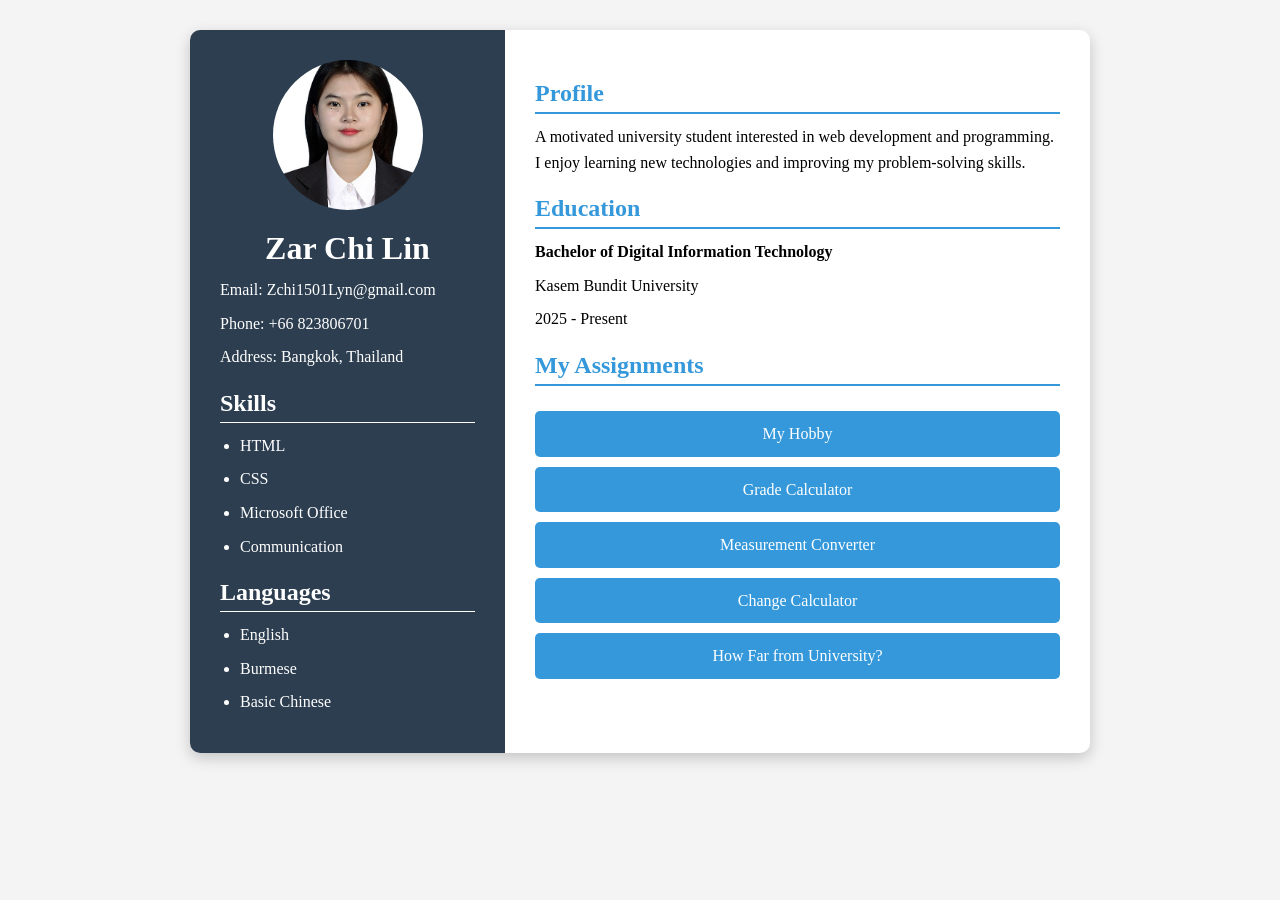
<file: index.html>
<!DOCTYPE html><html lang="en"><head><meta charset="UTF-8"><meta name="viewport" content="width=device-width,initial-scale=1"><title>My Resume</title><link rel="stylesheet" href="style.css"></head><body>
<div class="resume"><div class="left"><img src="JPG.jpg" alt="Profile Photo"><h1>Zar Chi Lin</h1><p>Email: Zchi1501Lyn@gmail.com</p><p>Phone: +66 823806701</p><p>Address: Bangkok, Thailand</p><h2>Skills</h2><ul><li>HTML</li><li>CSS</li><li>Microsoft Office</li><li>Communication</li></ul><h2>Languages</h2><ul><li>English</li><li>Burmese</li><li>Basic Chinese</li></ul></div>
<div class="right"><h2>Profile</h2><p>A motivated university student interested in web development and programming. I enjoy learning new technologies and improving my problem-solving skills.</p><h2>Education</h2><p><strong>Bachelor of Digital Information Technology</strong></p><p>Kasem Bundit University</p><p>2025 - Present</p><h2>My Assignments</h2><ul class="menu"><li><a href="hobby.html">My Hobby</a></li><li><a href="grade.html">Grade Calculator</a></li><li><a href="converter.html">Measurement Converter</a></li><li><a href="calculator.html">Change Calculator</a></li><li><a href="distance.html">How Far from University?</a></li></ul></div></div></body></html>
<!-- redeploy -->
<link rel="manifest" href="manifest.json">
<script>if('serviceWorker' in navigator){navigator.serviceWorker.register('service-worker.js');}</script>
</file>
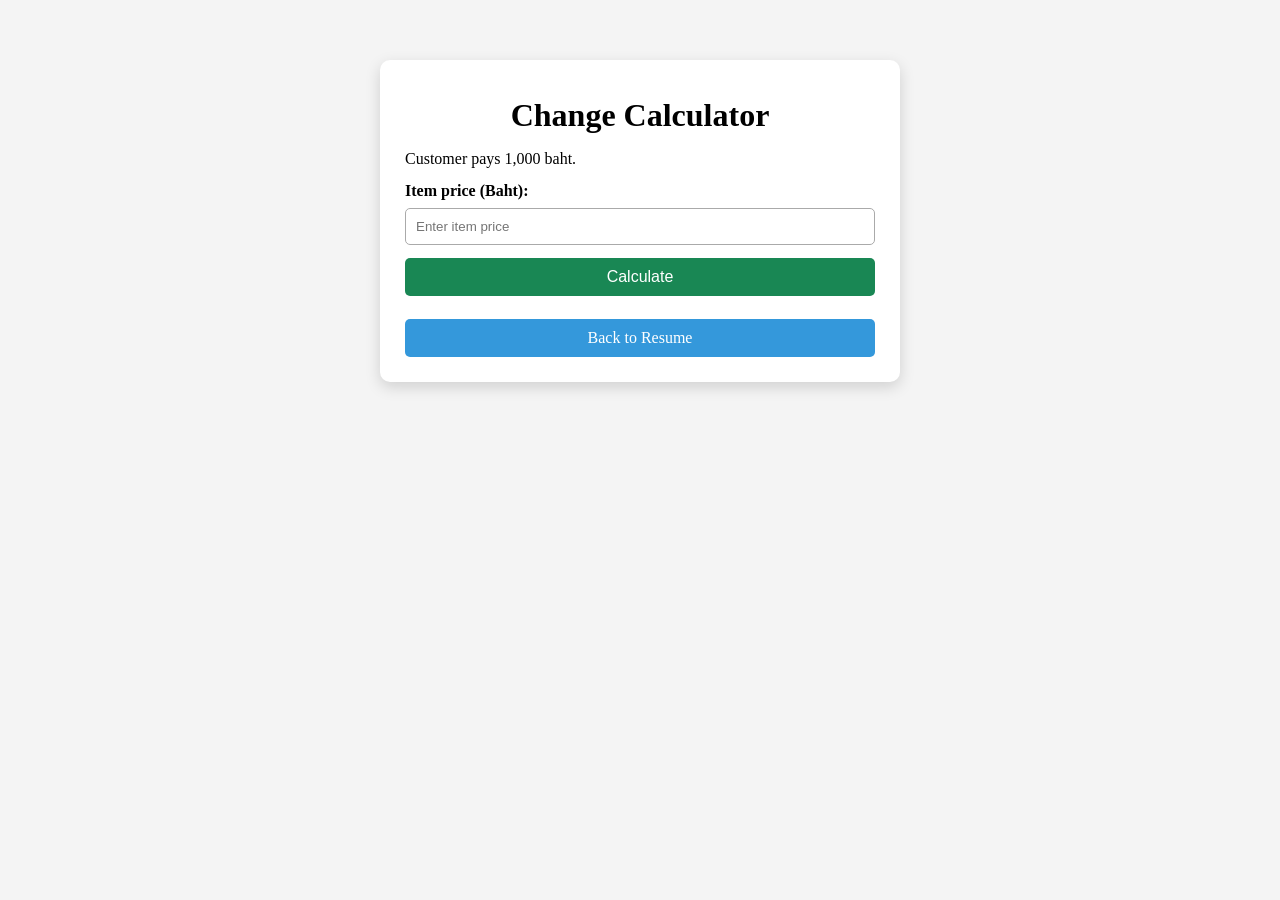
<file: calculator.html>
<!DOCTYPE html><html lang="en"><head><meta charset="UTF-8"><meta name="viewport" content="width=device-width,initial-scale=1"><title>Change Calculator</title><link rel="stylesheet" href="style.css"></head><body><div class="card"><h1>Change Calculator</h1><p>Customer pays 1,000 baht.</p><label for="price">Item price (Baht):</label><input type="number" id="price" min="0" max="1000" placeholder="Enter item price"><button onclick="calculateChange()">Calculate</button><div id="result" class="result"></div><a class="back" href="resume.html">Back to Resume</a></div><script>
function calculateChange(){const input=document.getElementById('price'),out=document.getElementById('result'),paid=1000;if(input.value.trim()===''||!Number.isFinite(input.valueAsNumber)||input.valueAsNumber<0){out.className='result error';out.textContent='Please enter a valid price.';return}if(input.valueAsNumber>paid){out.className='result error';out.textContent='Customer does not have enough money.';return}let change=paid-input.valueAsNumber,remaining=Math.round(change),lines=[];for(const value of [1000,500,100,50,20,10,5,2,1]){const count=Math.floor(remaining/value);remaining%=value;if(count)lines.push(value+' baht: '+count)}out.className='result';out.innerHTML='<h3>Change: '+change.toFixed(2)+' Baht</h3>'+lines.join('<br>')}
</script></body></html>
</file>
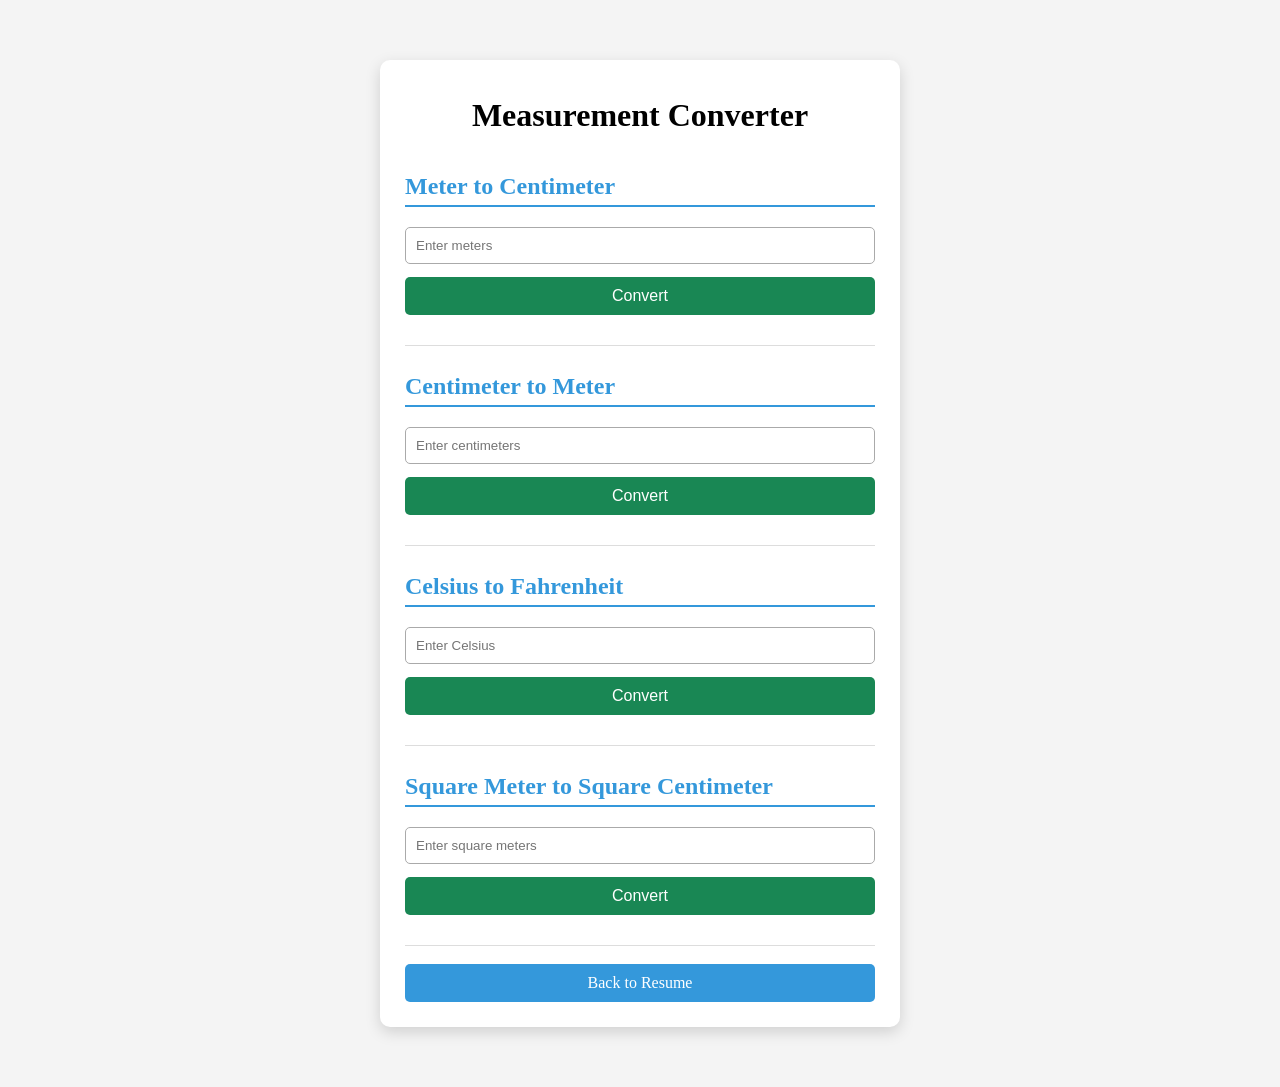
<file: converter.html>
<!DOCTYPE html><html lang="en"><head><meta charset="UTF-8"><meta name="viewport" content="width=device-width,initial-scale=1"><title>Measurement Converter</title><link rel="stylesheet" href="style.css"></head><body><div class="card"><h1>Measurement Converter</h1>
<div class="group"><h2>Meter to Centimeter</h2><input type="number" id="meter" placeholder="Enter meters"><button onclick="convert('meter',100,' cm','lengthResult')">Convert</button><p id="lengthResult" class="result"></p></div>
<div class="group"><h2>Centimeter to Meter</h2><input type="number" id="cm" placeholder="Enter centimeters"><button onclick="convert('cm',.01,' m','heightResult')">Convert</button><p id="heightResult" class="result"></p></div>
<div class="group"><h2>Celsius to Fahrenheit</h2><input type="number" id="celsius" placeholder="Enter Celsius"><button onclick="temperature()">Convert</button><p id="tempResult" class="result"></p></div>
<div class="group"><h2>Square Meter to Square Centimeter</h2><input type="number" id="area" placeholder="Enter square meters"><button onclick="convert('area',10000,' cm²','areaResult')">Convert</button><p id="areaResult" class="result"></p></div><a class="back" href="resume.html">Back to Resume</a></div><script>
function getNumber(id,resultId){const input=document.getElementById(id),out=document.getElementById(resultId);if(input.value.trim()===''||!Number.isFinite(input.valueAsNumber)){out.className='result error';out.textContent='Please enter a valid number.';return null}if(input.valueAsNumber<0&&id!=='celsius'){out.className='result error';out.textContent='Please enter zero or a positive number.';return null}out.className='result';return input.valueAsNumber}
function convert(id,multiplier,unit,resultId){const n=getNumber(id,resultId);if(n!==null)document.getElementById(resultId).textContent=(n*multiplier)+unit}
function temperature(){const c=getNumber('celsius','tempResult');if(c!==null)document.getElementById('tempResult').textContent=((c*9/5)+32)+' °F'}
</script></body></html>
</file>
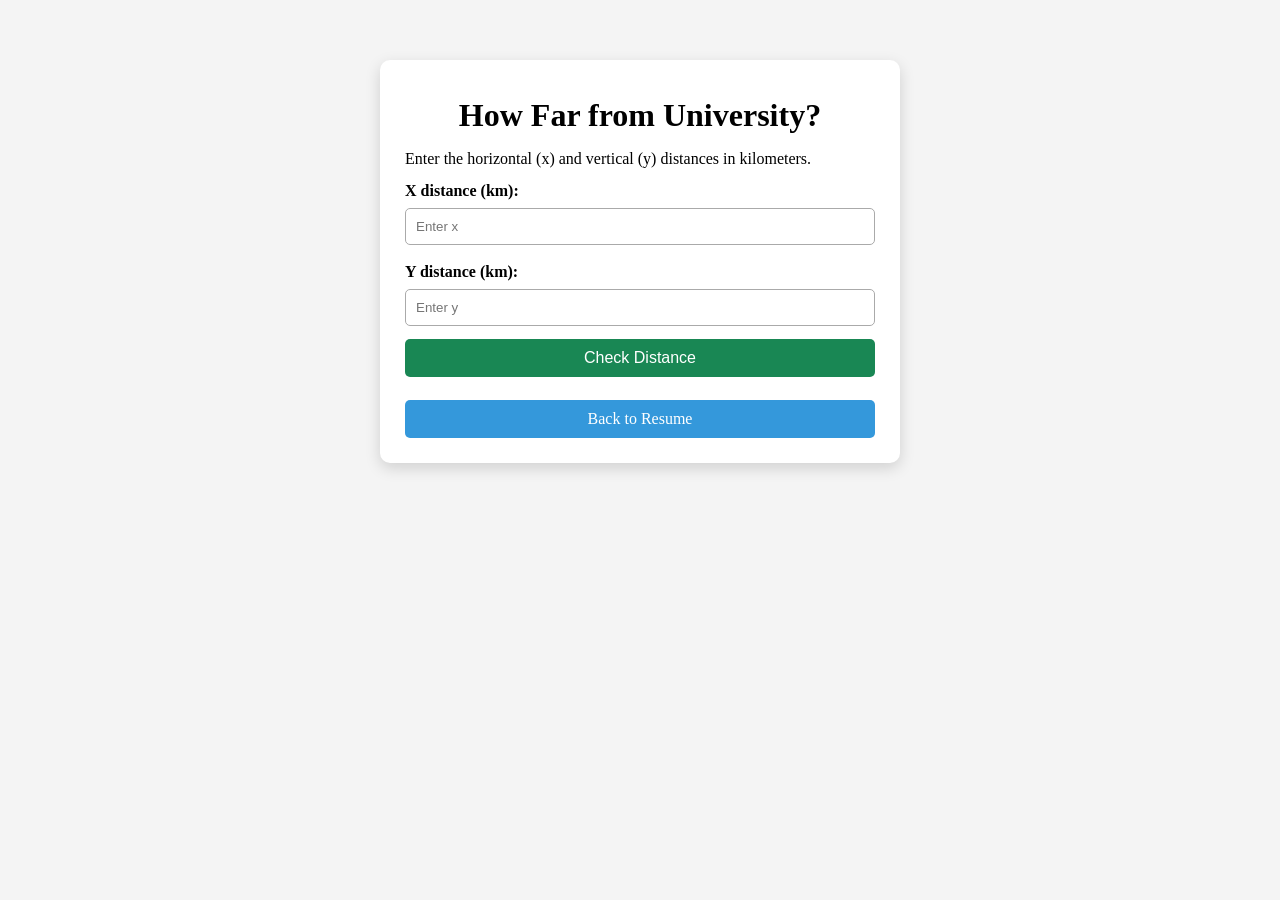
<file: distance.html>
<!DOCTYPE html><html lang="en"><head><meta charset="UTF-8"><meta name="viewport" content="width=device-width,initial-scale=1"><title>Distance from University</title><link rel="stylesheet" href="style.css"></head><body><div class="card"><h1>How Far from University?</h1><p>Enter the horizontal (x) and vertical (y) distances in kilometers.</p><label for="x">X distance (km):</label><input type="number" id="x" min="0" placeholder="Enter x"><label for="y">Y distance (km):</label><input type="number" id="y" min="0" placeholder="Enter y"><button onclick="checkDistance()">Check Distance</button><p id="result" class="result"></p><a class="back" href="resume.html">Back to Resume</a></div><script>
function checkDistance(){const x=document.getElementById('x'),y=document.getElementById('y'),out=document.getElementById('result');if(x.value.trim()===''||y.value.trim()===''||!Number.isFinite(x.valueAsNumber)||!Number.isFinite(y.valueAsNumber)||x.valueAsNumber<0||y.valueAsNumber<0){out.className='result error';out.textContent='Please enter valid positive numbers for x and y.';return}const distance=Math.sqrt(x.valueAsNumber**2+y.valueAsNumber**2);out.className='result';out.textContent='You live '+distance.toFixed(2)+' km from the university.'}
</script></body></html>
</file>
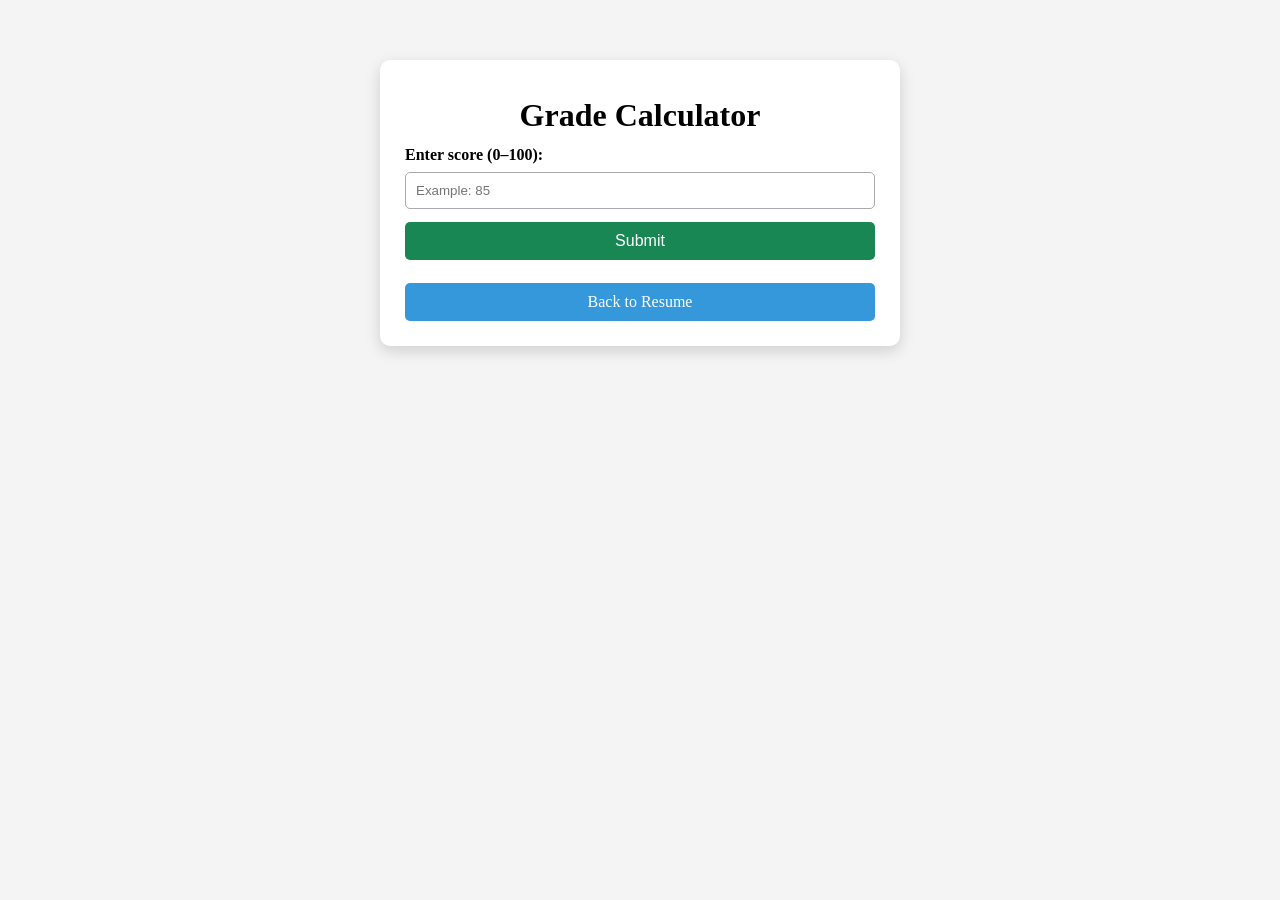
<file: grade.html>
<!DOCTYPE html><html lang="en"><head><meta charset="UTF-8"><meta name="viewport" content="width=device-width,initial-scale=1"><title>Grade Calculator</title><link rel="stylesheet" href="style.css"></head><body><div class="card"><h1>Grade Calculator</h1><label for="score">Enter score (0–100):</label><input type="number" id="score" min="0" max="100" placeholder="Example: 85"><button onclick="calculateGrade()">Submit</button><p id="result" class="result"></p><a class="back" href="resume.html">Back to Resume</a></div><script>
function calculateGrade(){const box=document.getElementById('score'),out=document.getElementById('result');if(box.value.trim()===''||!Number.isFinite(box.valueAsNumber)||box.valueAsNumber<0||box.valueAsNumber>100){out.className='result error';out.textContent='Please enter a score from 0 to 100.';return}const s=box.valueAsNumber;const grade=s>=80?'A':s>=70?'B':s>=60?'C':s>=50?'D':'F';out.className='result';out.textContent='You got a '+grade+'.'}
</script></body></html>
</file>
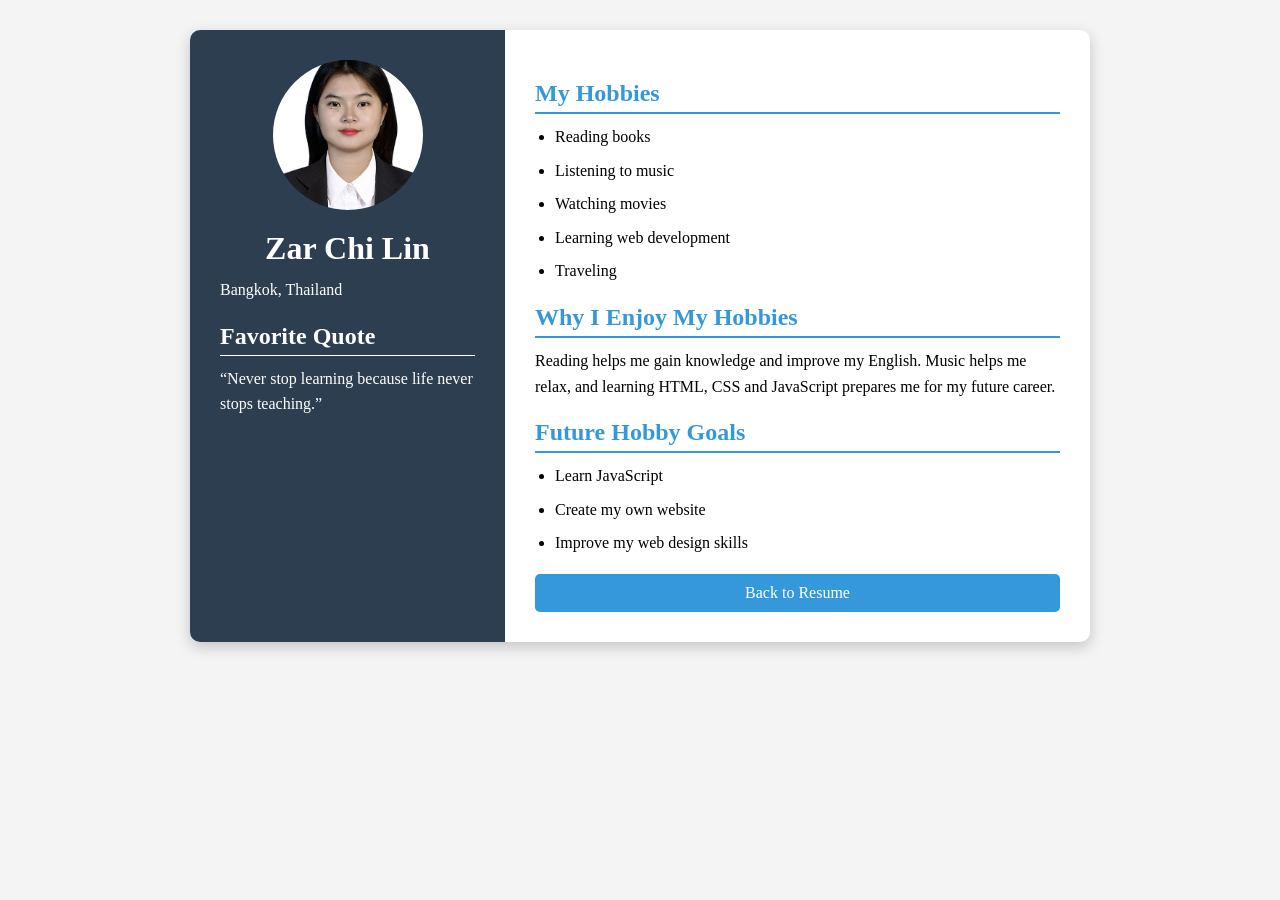
<file: hobby.html>
<!DOCTYPE html><html lang="en"><head><meta charset="UTF-8"><meta name="viewport" content="width=device-width,initial-scale=1"><title>My Hobby</title><link rel="stylesheet" href="style.css"></head><body><div class="resume"><div class="left"><img src="JPG.jpg" alt="Profile Photo"><h1>Zar Chi Lin</h1><p>Bangkok, Thailand</p><h2>Favorite Quote</h2><p>“Never stop learning because life never stops teaching.”</p></div><div class="right"><h2>My Hobbies</h2><ul><li>Reading books</li><li>Listening to music</li><li>Watching movies</li><li>Learning web development</li><li>Traveling</li></ul><h2>Why I Enjoy My Hobbies</h2><p>Reading helps me gain knowledge and improve my English. Music helps me relax, and learning HTML, CSS and JavaScript prepares me for my future career.</p><h2>Future Hobby Goals</h2><ul><li>Learn JavaScript</li><li>Create my own website</li><li>Improve my web design skills</li></ul><a class="back" href="resume.html">Back to Resume</a></div></div></body></html>
</file>
<file: style.css>
*{margin:0;padding:0;box-sizing:border-box}
body{font-family:'Times New Roman',serif;background:#f4f4f4;padding:30px}
.resume{max-width:900px;margin:auto;background:white;border-radius:10px;overflow:hidden;display:flex;box-shadow:0 5px 15px rgba(0,0,0,.2)}
.left{width:35%;background:#2c3e50;color:white;padding:30px}.right{width:65%;padding:30px}
img{width:150px;height:150px;object-fit:cover;border-radius:50%;display:block;margin:0 auto 20px}
h1{text-align:center;margin-bottom:10px}h2{color:#3498db;margin:20px 0 10px;border-bottom:2px solid #3498db;padding-bottom:5px}
.left h2{color:white;border-bottom:1px solid white}p,li{margin:8px 0;line-height:1.6}ul{padding-left:20px}
.menu{list-style:none;padding:0;margin-top:25px}.menu li{margin:10px 0}
.menu a,.back{display:block;text-align:center;padding:10px;background:#3498db;color:white;text-decoration:none;border-radius:5px}.menu a:hover,.back:hover{background:#217dbb}
.card{max-width:520px;margin:30px auto;background:white;padding:25px;border-radius:10px;box-shadow:0 5px 15px rgba(0,0,0,.15)}
.card h1,.card h2{margin:12px 0}.group{padding:15px 0;border-bottom:1px solid #ddd}
label{display:block;font-weight:bold;margin-top:10px}input{width:100%;padding:10px;margin:8px 0;border:1px solid #aaa;border-radius:5px}
button{width:100%;padding:10px;margin:5px 0;background:#198754;color:white;border:0;border-radius:5px;font-size:16px;cursor:pointer}button:hover{background:#146c43}
.result{margin:10px 0;color:#184e77;font-weight:bold;line-height:1.6}.error{color:#c1121f}.back{margin-top:18px}
@media(max-width:650px){.resume{display:block}.left,.right{width:100%}body{padding:12px}}
</file>
